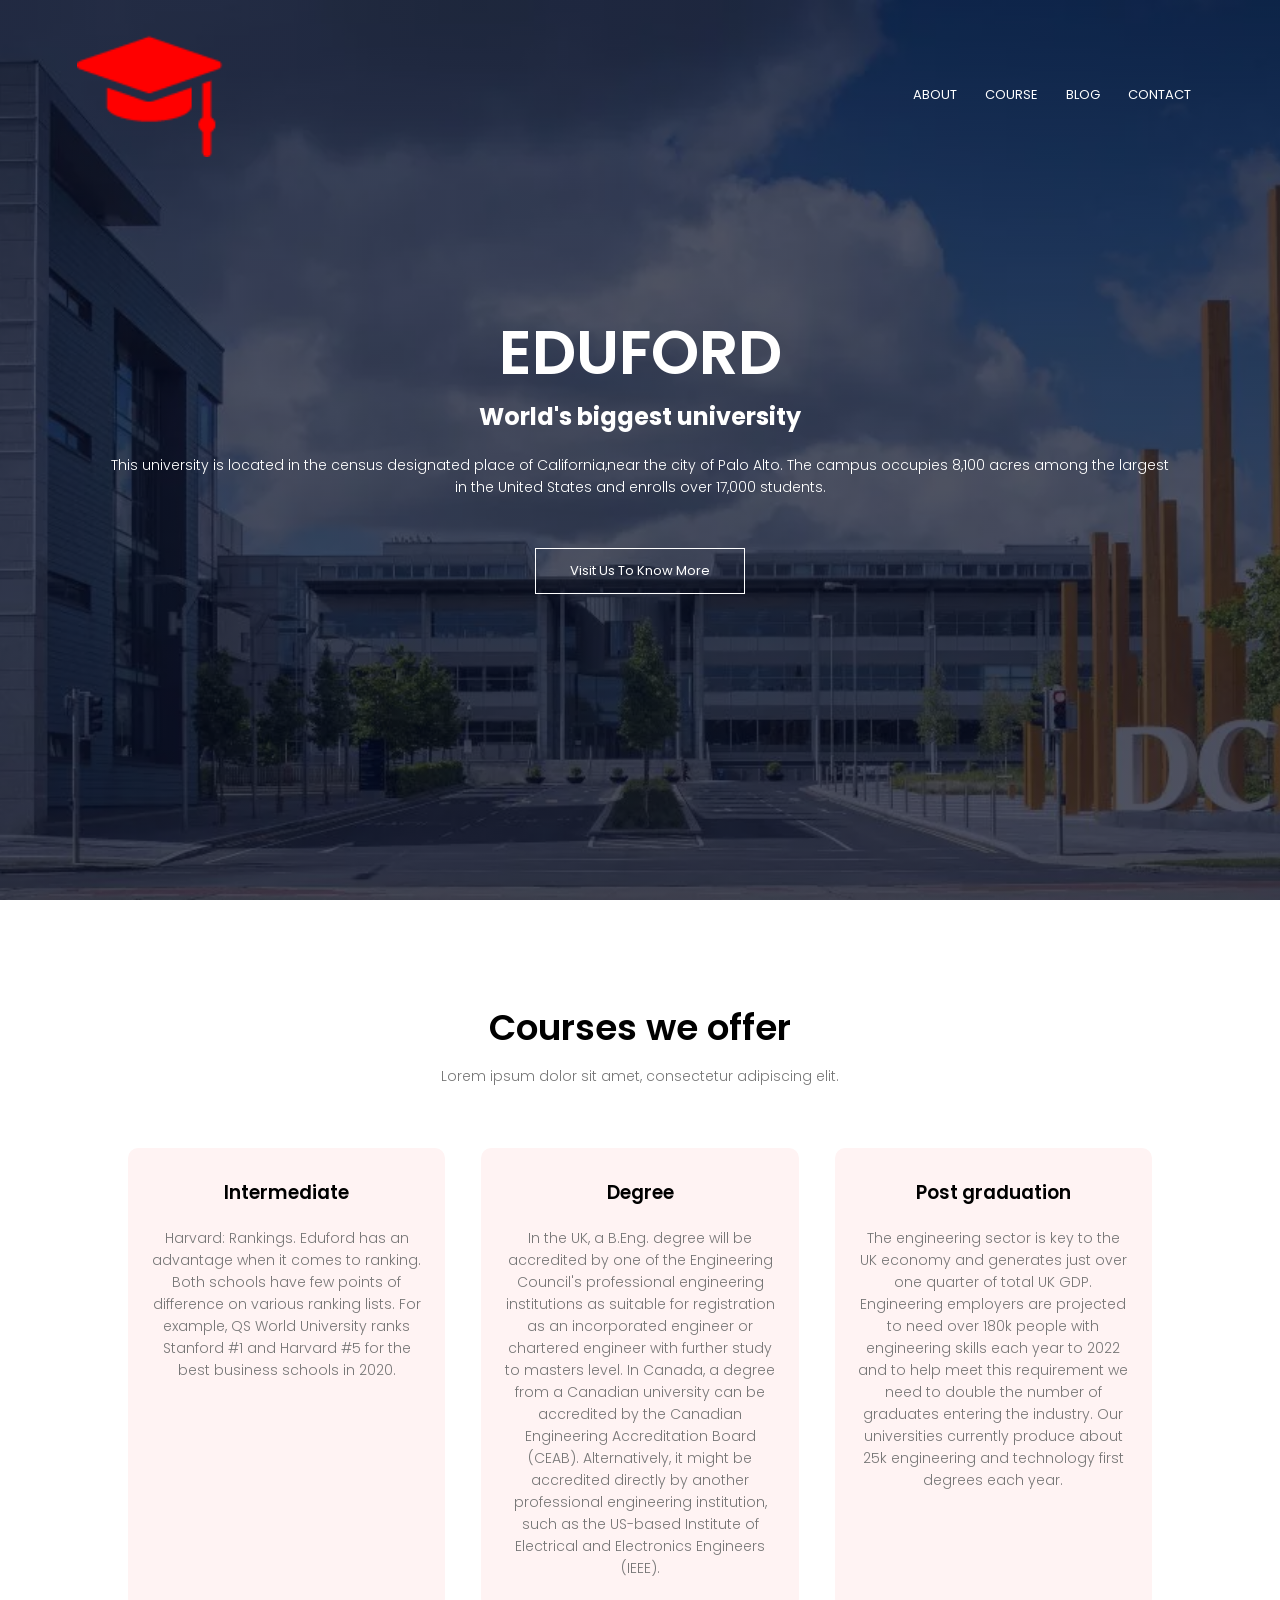
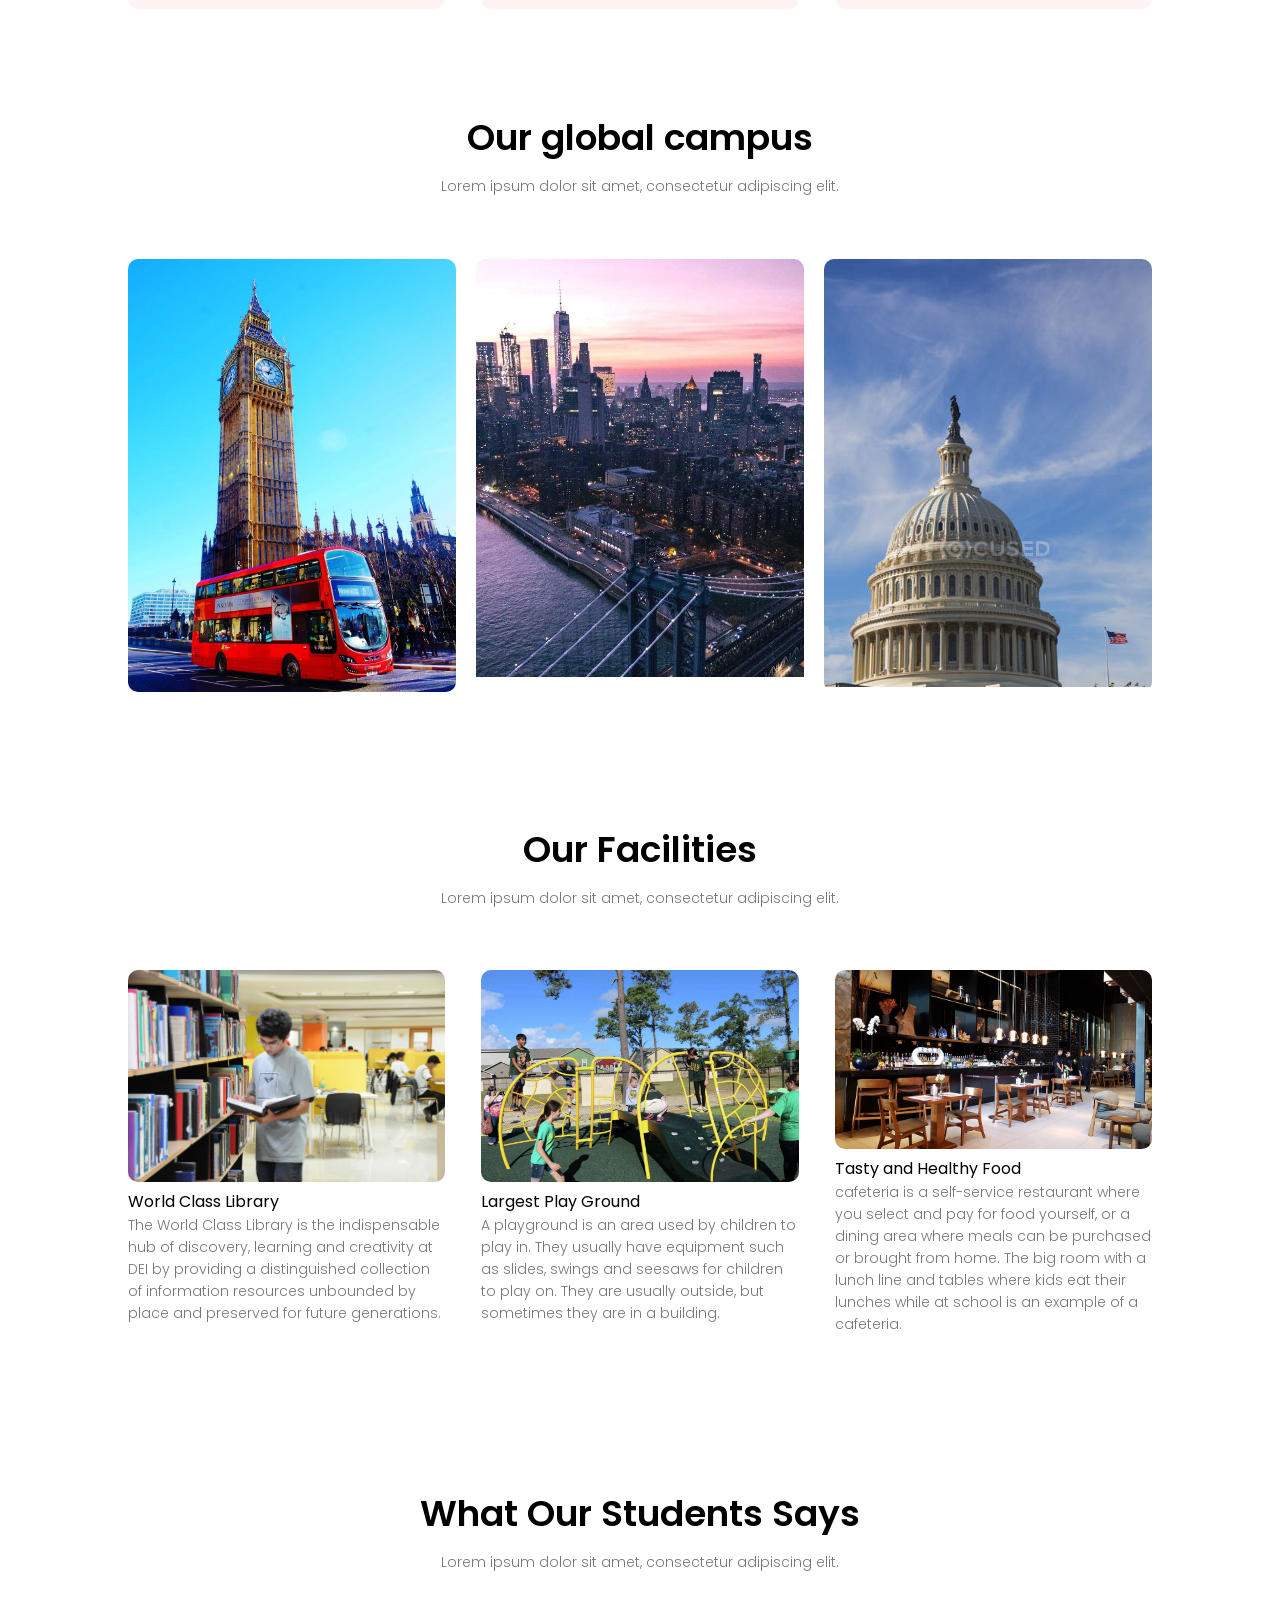
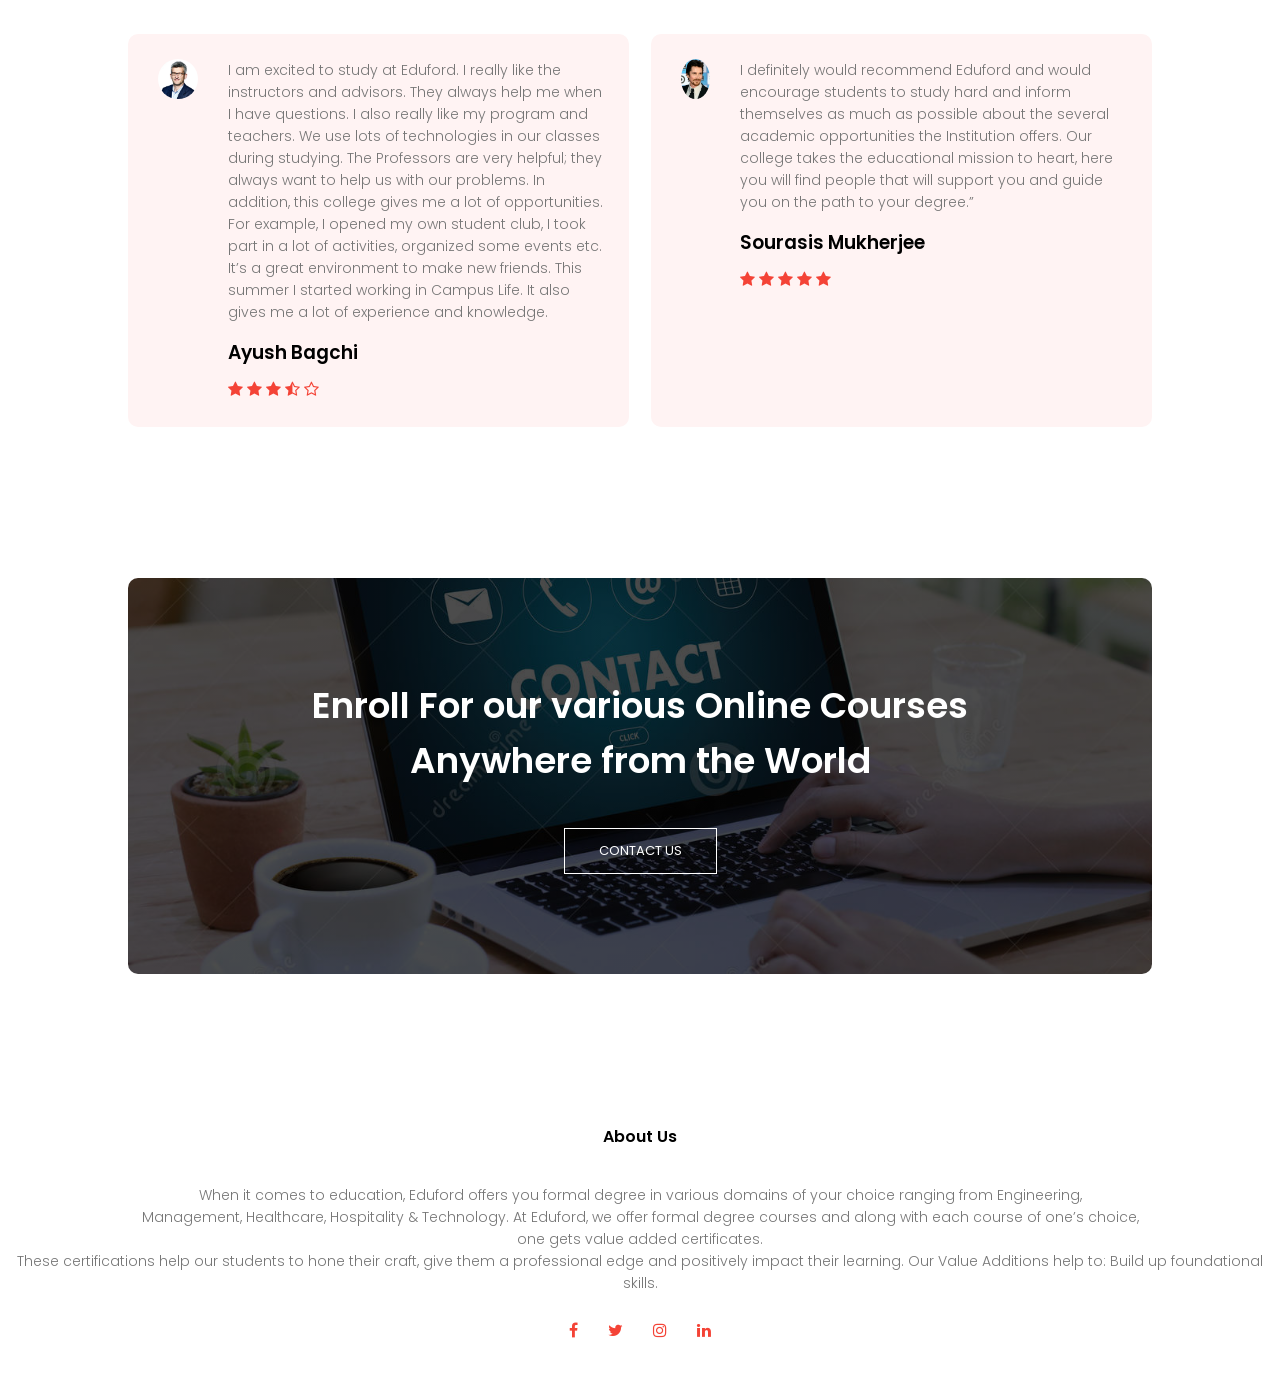
<file: index.html>
<!DOCTYPE html>
<html>
<head>
    <meta name="viewport" content="with=device-width, initial-scale=1.0">
    <title>Eduford</title>
    <link rel="stylesheet" href="style.css">
    <link rel="preconnect" href="https://fonts.googleapis.com">
<link rel="preconnect" href="https://fonts.gstatic.com" crossorigin>
<link href="https://fonts.googleapis.com/css2?family=Josefin+Sans:ital,wght@0,400;0,500;1,500&family=Poppins:wght@200;300;400;600;700&display=swap" rel="stylesheet">
<link rel="stylesheet" href="https://cdnjs.cloudflare.com/ajax/libs/font-awesome/4.7.0/css/font-awesome.min.css">

</head>
<body>
  <section class="header">
   <nav>
       <a href="index.html"><img src="logo.png"></a>
       <div class="nav-links" id="navLinks">
        <i class="fa fa-times" onclick="hideMenu()"></i>
         <ul>
          
          <li><a href="about.html">ABOUT</a></li>
          <li><a href="course.html">COURSE</a></li>
          <li><a href="blog.html">BLOG</a></li>
          <li><a href="contact.html">CONTACT</a></li>
         </ul>
       </div>
       <i class="fa fa-bars" onclick="showMenu()"></i>
   </nav>
   <div class="text-box">
     <h1>EDUFORD</h1>
     <h2>World's biggest university</h2>
     <p>This university is located in the census designated place of California,near the city of Palo Alto.
       The campus occupies 8,100 acres among the largest <br>in the United States and enrolls over 17,000 students.</p>
       <a href="" class="hero-btn">Visit Us To Know More</a>
   </div>
  </section>
  <section class="course">
    <h1>Courses we offer</h1>
    <p>Lorem ipsum dolor sit amet, consectetur adipiscing elit.</p>
    <div class="row">
      <div class="course-col">
        <h3>Intermediate</h3>
        <p>Harvard: Rankings. Eduford has an advantage when it comes to ranking. Both schools have few points of difference on various ranking lists. For example, QS World University ranks Stanford #1 and Harvard #5 for the best business schools in 2020.
        </p>
      </div>
      <div class="course-col">
        <h3>Degree</h3>
        <p>In the UK, a B.Eng. degree will be accredited by one of the Engineering Council's professional engineering institutions as suitable for registration as an incorporated engineer or chartered engineer with further study to masters level. In Canada, a degree from a Canadian university can be accredited by the Canadian Engineering Accreditation Board (CEAB). Alternatively, it might be accredited directly by another professional engineering institution, such as the US-based Institute of Electrical and Electronics Engineers (IEEE). 
        </p>
    </div>
    <div class="course-col">
      <h3>Post graduation</h3>
      <p>The engineering sector is key to the UK economy and generates just over one quarter of total UK GDP. Engineering employers are projected to need over 180k people with engineering skills each year to 2022 and to help meet this requirement we need to double the number of graduates entering the industry. Our universities currently produce about 25k engineering and technology first degrees each year.
      </p>
  </section>
  <section class="campus">
    <h1>Our global campus</h1>
    <p>Lorem ipsum dolor sit amet, consectetur adipiscing elit.</p>
    <div class="row">
      <div class="campus-col">
        <img src="london.png">
        <div class="layer">
          <h3>LONDON</h3>
        </div>
      </div>
      <div class="campus-col">
        <img src="new york.png">
        <div class="layer">
          <h3>NEW YORK</h3>
        </div>
      </div>
      <div class="campus-col">
        <img src="washington.png">
        <div class="layer">
          <h3>WASHINGTON</h3>
        </div>
      </div>
    </div>
  </section>
  <section class="facilities">
    <h1>Our Facilities</h1>
    <p>Lorem ipsum dolor sit amet, consectetur adipiscing elit.</p>
    <div class="row">
      <div class="facilities-col">
        <img src="library.png"
        <h3>World Class Library</h3>
        <p>The World Class Library is the indispensable hub of discovery, learning and creativity at DEI by providing a
          distinguished collection of information resources unbounded by place and preserved for future generations.</p>
    </div>
    <div class="facilities-col">
      <img src="play ground.png"
      <h3>Largest Play Ground</h3>
      <p>A playground is an area used by children to play in. They usually have equipment such as slides, swings and seesaws for children to play on. They are usually outside, but sometimes they are in a building.</p>
  </div>
  <div class="facilities-col">
    <img src="cafeteria.png"
    <h3>Tasty and Healthy Food</h3>
    <p>cafeteria is a self-service restaurant where you select and pay for food yourself, or a dining area where meals can be purchased or brought from home. The big room with a lunch line and tables where kids eat their lunches while at school is an example of a cafeteria.</p>
</div>
    </div>
  </section>
  <section class="testimonials">
    <h1>What Our Students Says</h1>
    <p>Lorem ipsum dolor sit amet, consectetur adipiscing elit.</p>
    <div class="row">
      <div class="testimonials-col">
        <img src="user1.png">
        <div>
          <p>I am excited to study at Eduford. I really like the instructors and advisors. They always help me when I have questions. I also really like my program and teachers. We use lots of technologies in our classes during studying. The Professors are very helpful; they always want to help us with our problems. In addition, this college gives me a lot of opportunities. For example, I opened my own student club, I took part in a lot of activities, organized some events etc. It’s a great environment to make new friends. This summer I started working in Campus Life. It also gives me a lot of experience and knowledge.</p>
          <h3>Ayush Bagchi</h3>
          <i class="fa fa-star"></i>
          <i class="fa fa-star"></i>
          <i class="fa fa-star"></i>
          <i class="fa fa-star-half-o"></i>
          <i class="fa fa-star-o"></i>
        </div>
    </div>
    <div class="testimonials-col">
      <img src="user2.png">
      <div>
        <p>I definitely would recommend Eduford and would encourage students to study hard and inform themselves as much as possible about the several academic opportunities the Institution offers. Our college takes the educational mission to heart, here you will find people that will support you and guide you on the path to your degree.”</p>
        <h3>Sourasis Mukherjee</h3>
        <i class="fa fa-star"></i>
        <i class="fa fa-star"></i>
        <i class="fa fa-star"></i>
        <i class="fa fa-star"></i>
        <i class="fa fa-star"></i>
      </div>
  </div>
  </section>
  <section class="cta">
    <h1>Enroll For our various Online Courses <br>Anywhere from the World</h1>
    <a href="" class="hero-btn">CONTACT US</a>
  </section>
  <section class="footer">
    <h4>About Us</h4>
    <p>When it comes to education, Eduford offers you formal degree in various domains of your choice ranging from Engineering, <br>Management, Healthcare, Hospitality & Technology.
      At Eduford, we offer formal degree courses and along with each course of one’s choice, <br>one gets value added certificates. <br>These certifications help our students to hone their craft, give them a professional edge and positively impact their learning. Our Value Additions help to:
      Build up foundational skills.</p>
      <div class="icons">
        <i class="fa fa-facebook"></i>
        <i class="fa fa-twitter"></i>
        <i class="fa fa-instagram"></i>
        <i class="fa fa-linkedin"></i>
      </div>
  </section>
<script>
  var navLinks=document.getElementById("navLinks");
  function showMenu(){
    navLinks.style.right="0";
  }
  function hideMenu(){
    navLinks.style.right="-200px";
  }
</script>
</body>
</html>
</file>
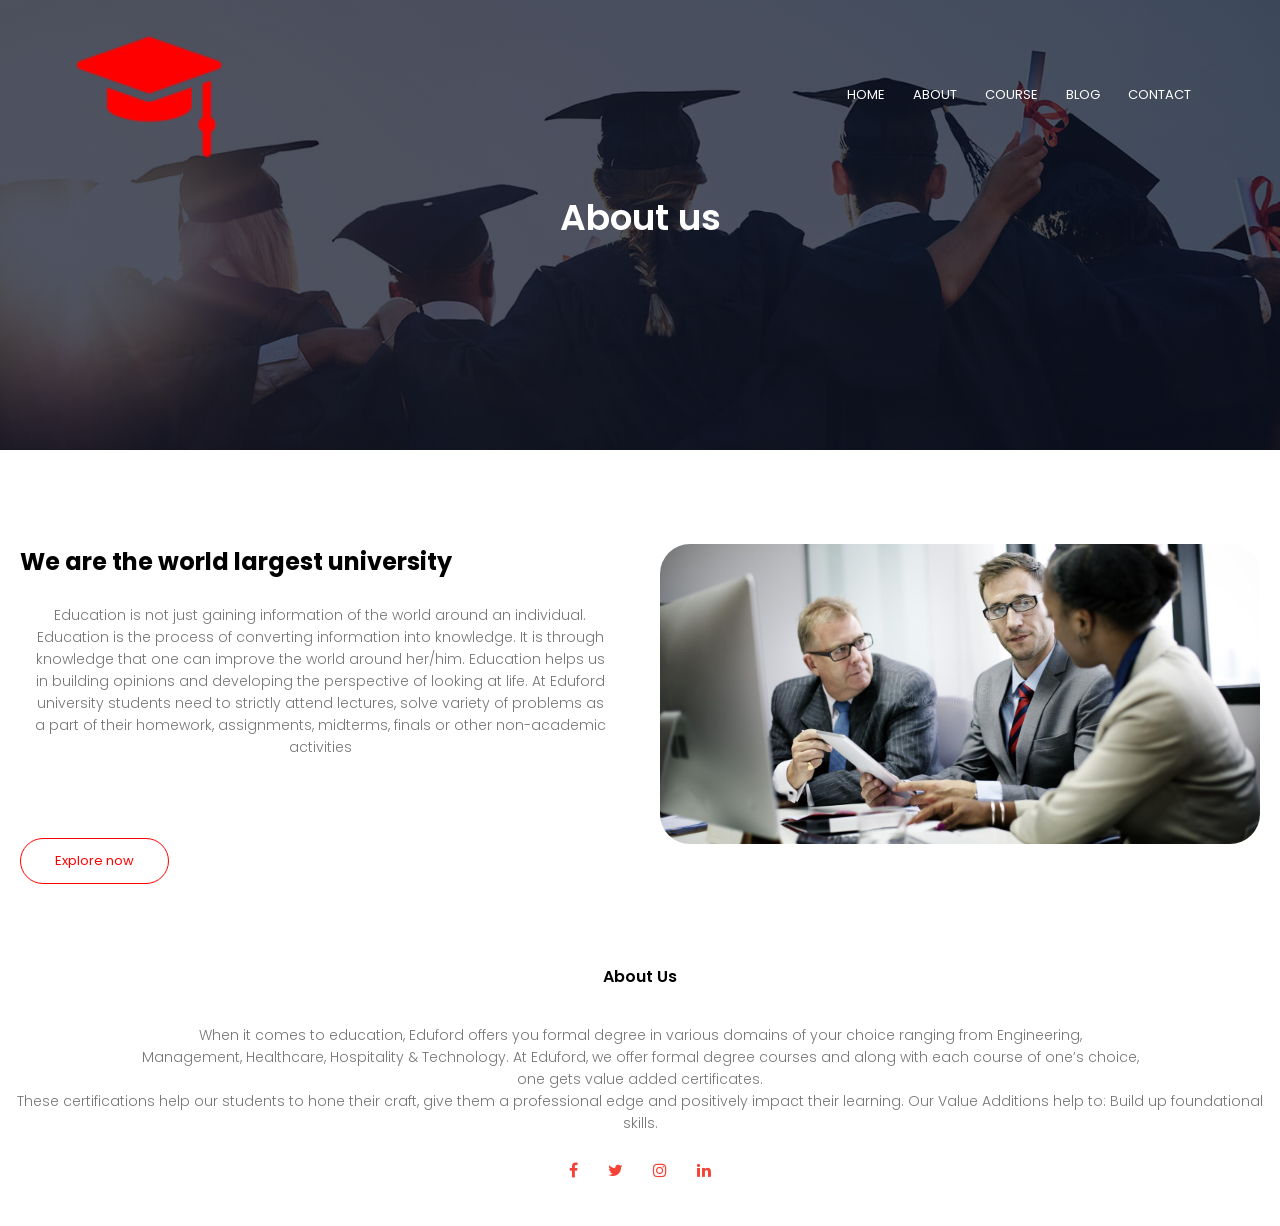
<file: about.html>
<!DOCTYPE html>
<html>
<head>
    <meta name="viewport" content="with=device-width, initial-scale=1.0">
    <title>Eduford</title>
    <link rel="stylesheet" href="style.css">
    <link rel="preconnect" href="https://fonts.googleapis.com">
<link rel="preconnect" href="https://fonts.gstatic.com" crossorigin>
<link href="https://fonts.googleapis.com/css2?family=Josefin+Sans:ital,wght@0,400;0,500;1,500&family=Poppins:wght@200;300;400;600;700&display=swap" rel="stylesheet">
<link rel="stylesheet" href="https://cdnjs.cloudflare.com/ajax/libs/font-awesome/4.7.0/css/font-awesome.min.css">

</head>
<body>
  <section class="sub-header">
   <nav>
       <a href="index.html"><img src="logo.png"></a>
       <div class="nav-links" id="navLinks">
        <i class="fa fa-times" onclick="hideMenu()"></i>
         <ul>
          <li><a href="index.html">HOME</a></li>
          <li><a href="about.html">ABOUT</a></li>
          <li><a href="course.html">COURSE</a></li>
          <li><a href="blog.html">BLOG</a></li>
          <li><a href="contact.html">CONTACT</a></li>
         </ul>
       </div>
       <i class="fa fa-bars" onclick="showMenu()"></i>
   </nav>
<h1> About us</h1>
  </section>
  <section class="About-us">
    <div class="row">
      <div class="about-col">
        <h2>We are the world largest university</h2>

        
        <p>Education is not just gaining information of the world around an individual. Education is the process of converting information into knowledge. It is through knowledge that one can improve the world around her/him. Education helps us in building opinions and developing the perspective of looking at life. At Eduford university students need to strictly attend lectures, solve variety of problems as a part of their homework, assignments, midterms, finals or other non-academic activities</p>
        <a href="" class="hero-btn red-btn">Explore now</a>
      </div>
      <div class="about-col">
        <img src="meting.jpg" alt="">
        
      </div>
    </div>
  </section>

 



  <section class="footer">
    <h4>About Us</h4>
    <p>When it comes to education, Eduford offers you formal degree in various domains of your choice ranging from Engineering, <br>Management, Healthcare, Hospitality & Technology.
      At Eduford, we offer formal degree courses and along with each course of one’s choice, <br>one gets value added certificates. <br>These certifications help our students to hone their craft, give them a professional edge and positively impact their learning. Our Value Additions help to:
      Build up foundational skills.</p>
      <div class="icons">
        <i class="fa fa-facebook"></i>
        <i class="fa fa-twitter"></i>
        <i class="fa fa-instagram"></i>
        <i class="fa fa-linkedin"></i>
      </div>
  </section>
<script>
  var navLinks=document.getElementById("navLinks");
  function showMenu(){
    navLinks.style.right="0";
  }
  function hideMenu(){
    navLinks.style.right="-200px";
  }
</script>
</body>
</html>
</file>
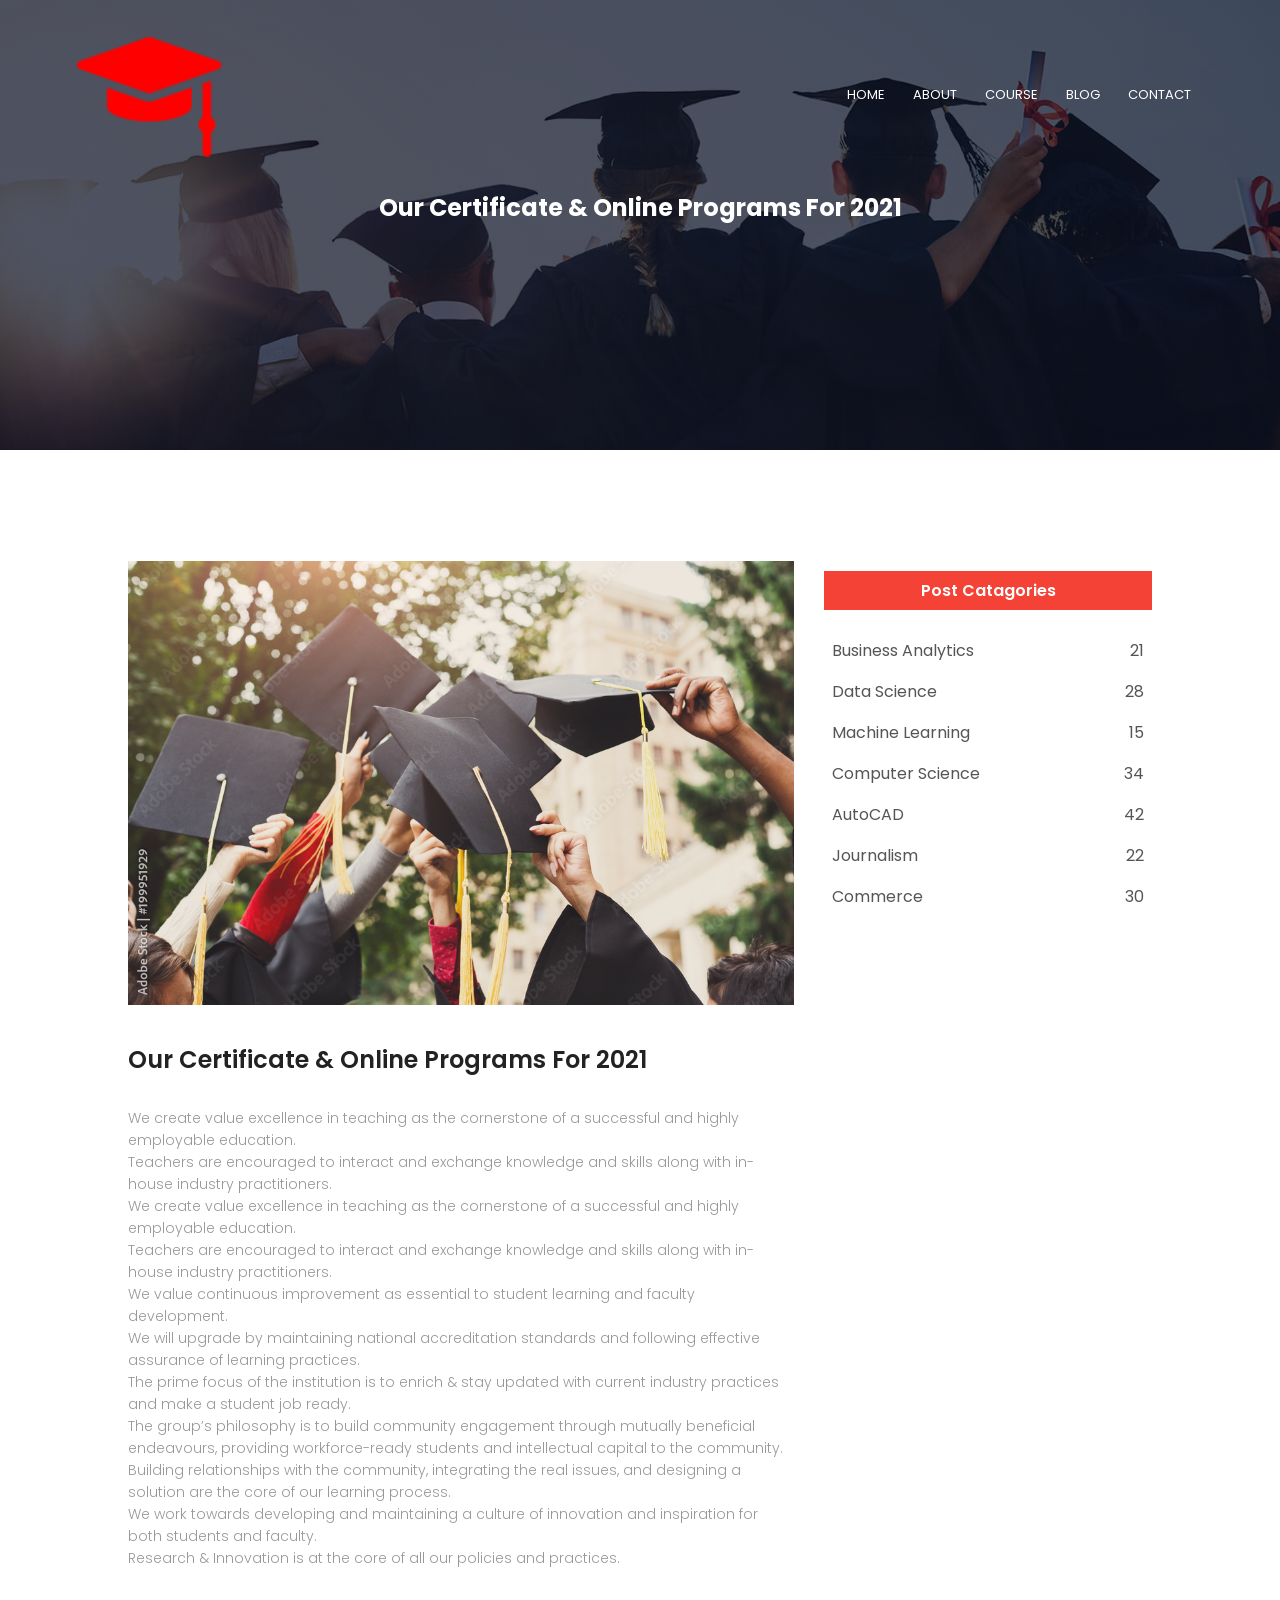
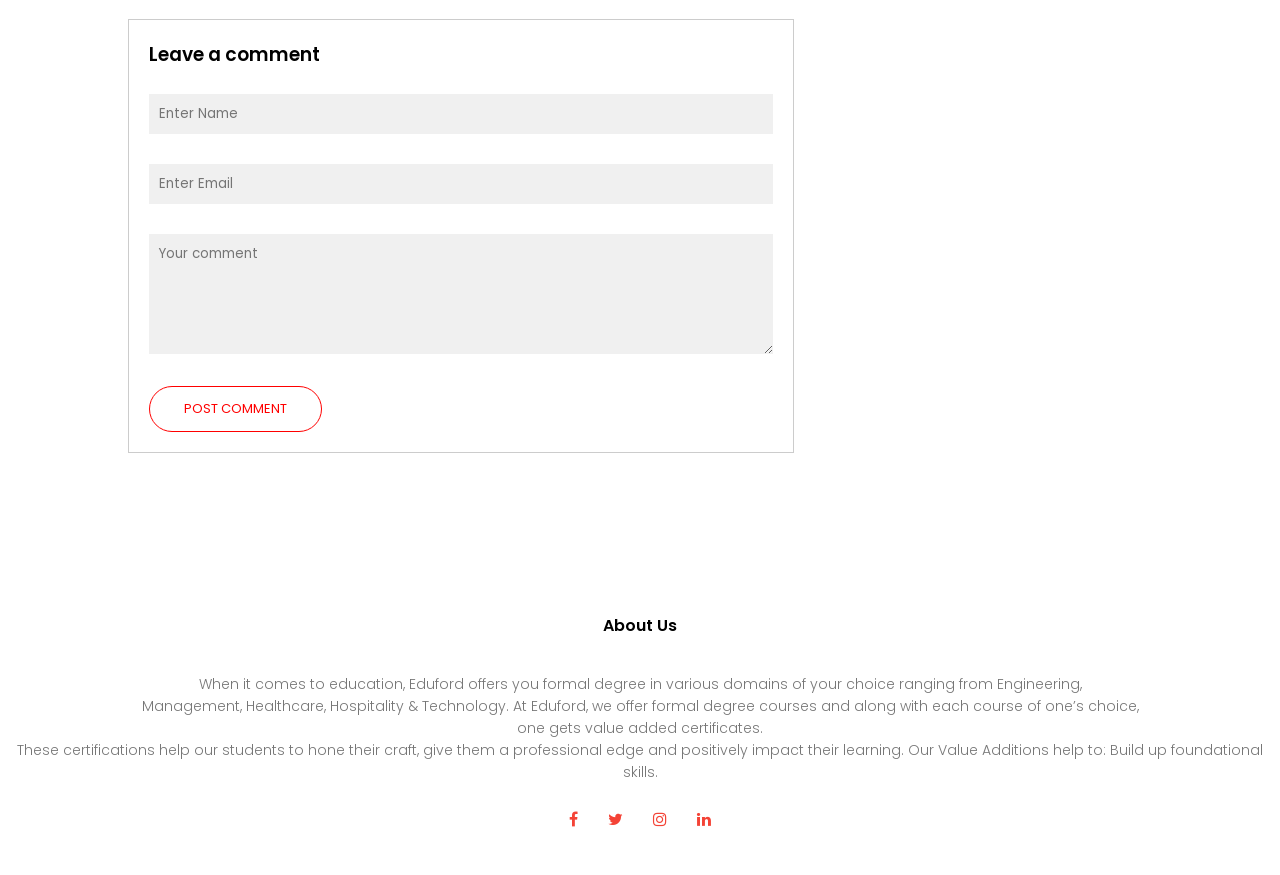
<file: blog.html>
<!DOCTYPE html>
<html>
<head>
    <meta name="viewport" content="with=device-width, initial-scale=1.0">
    <title>Eduford</title>
    <link rel="stylesheet" href="style.css">
    <link rel="preconnect" href="https://fonts.googleapis.com">
<link rel="preconnect" href="https://fonts.gstatic.com" crossorigin>
<link href="https://fonts.googleapis.com/css2?family=Josefin+Sans:ital,wght@0,400;0,500;1,500&family=Poppins:wght@200;300;400;600;700&display=swap" rel="stylesheet">
<link rel="stylesheet" href="https://cdnjs.cloudflare.com/ajax/libs/font-awesome/4.7.0/css/font-awesome.min.css">

</head>
<body>
  <section class="sub-header">
   <nav>
       <a href="index.html"><img src="logo.png"></a>
       <div class="nav-links" id="navLinks">
        <i class="fa fa-times" onclick="hideMenu()"></i>
         <ul>
          <li><a href="index.html">HOME</a></li>
          <li><a href="about.html">ABOUT</a></li>
          <li><a href="course.html">COURSE</a></li>
          <li><a href="blog.html">BLOG</a></li>
          <li><a href="contact.html">CONTACT</a></li>
         </ul>
       </div>
       <i class="fa fa-bars" onclick="showMenu()"></i>
   </nav>
   <h2><b>Our Certificate & Online Programs For 2021</b></h2>
  </section>

  <section class="blog-content">
    <div class="row">
      <div class="blog-left">
        <img src="certificate.png">
        <h2>Our Certificate & Online Programs For 2021</h2>
<p>We create value excellence in teaching as the cornerstone of a successful and highly employable education. <br>Teachers are encouraged to interact and exchange knowledge and skills along with in-house industry practitioners.</p>
<p>We create value excellence in teaching as the cornerstone of a successful and highly employable education. <br>Teachers are encouraged to interact and exchange knowledge and skills along with in-house industry practitioners.</p>
<p>We value continuous improvement as essential to student learning and faculty development. <br>We will upgrade by maintaining national accreditation standards and following effective assurance of learning practices.</p>
<p>The prime focus of the institution is to enrich & stay updated with current industry practices and make a student job ready.</p>
<p>The group’s philosophy is to build community engagement through mutually beneficial endeavours, providing workforce-ready students and intellectual capital to the community. <br>Building relationships with the community, integrating the real issues, and designing a solution are the core of our learning process.</p>
<p>We work towards developing and maintaining a culture of innovation and inspiration for both students and faculty. <br>Research & Innovation is at the core of all our policies and practices.</p>

<div class="comment-box">
  <h3>Leave a comment</h3>
  <form class="comment-form">
    <input type="text" placeholder="Enter Name">
    <input type="email" placeholder="Enter Email">
    <textarea rows="5" placeholder="Your comment"></textarea>
    <button type="submit" class="hero-btn red-btn">POST COMMENT</button>
  </form>

</div>






</div>
<div class="blog-right">
<h3>Post Catagories</h3>
<div>
<span>Business Analytics</span>
<span>21</span>
</div>
<div>
  <span>Data Science</span>
  <span>28</span>
  </div>
  <div>
    <span>Machine Learning</span>
    <span>15</span>
    </div>
    <div>
      <span>Computer Science</span>
      <span>34</span>
      </div>
      <div>
        <span>AutoCAD</span>
        <span>42</span>
        </div>
        <div>
          <span>Journalism</span>
          <span>22</span>
          </div>
          <div>
            <span>Commerce</span>
            <span>30</span>
            </div>
</div>
</div>
</section>
<section class="footer">
    <h4>About Us</h4>
    <p>When it comes to education, Eduford offers you formal degree in various domains of your choice ranging from Engineering, <br>Management, Healthcare, Hospitality & Technology.
      At Eduford, we offer formal degree courses and along with each course of one’s choice, <br>one gets value added certificates. <br>These certifications help our students to hone their craft, give them a professional edge and positively impact their learning. Our Value Additions help to:
      Build up foundational skills.</p>
      <div class="icons">
        <i class="fa fa-facebook"></i>
        <i class="fa fa-twitter"></i>
        <i class="fa fa-instagram"></i>
        <i class="fa fa-linkedin"></i>
      </div>
  </section>
<script>
  var navLinks=document.getElementById("navLinks");
  function showMenu(){
    navLinks.style.right="0";
  }
  function hideMenu(){
    navLinks.style.right="-200px";
  }
</script>
</body>
</html>
</file>
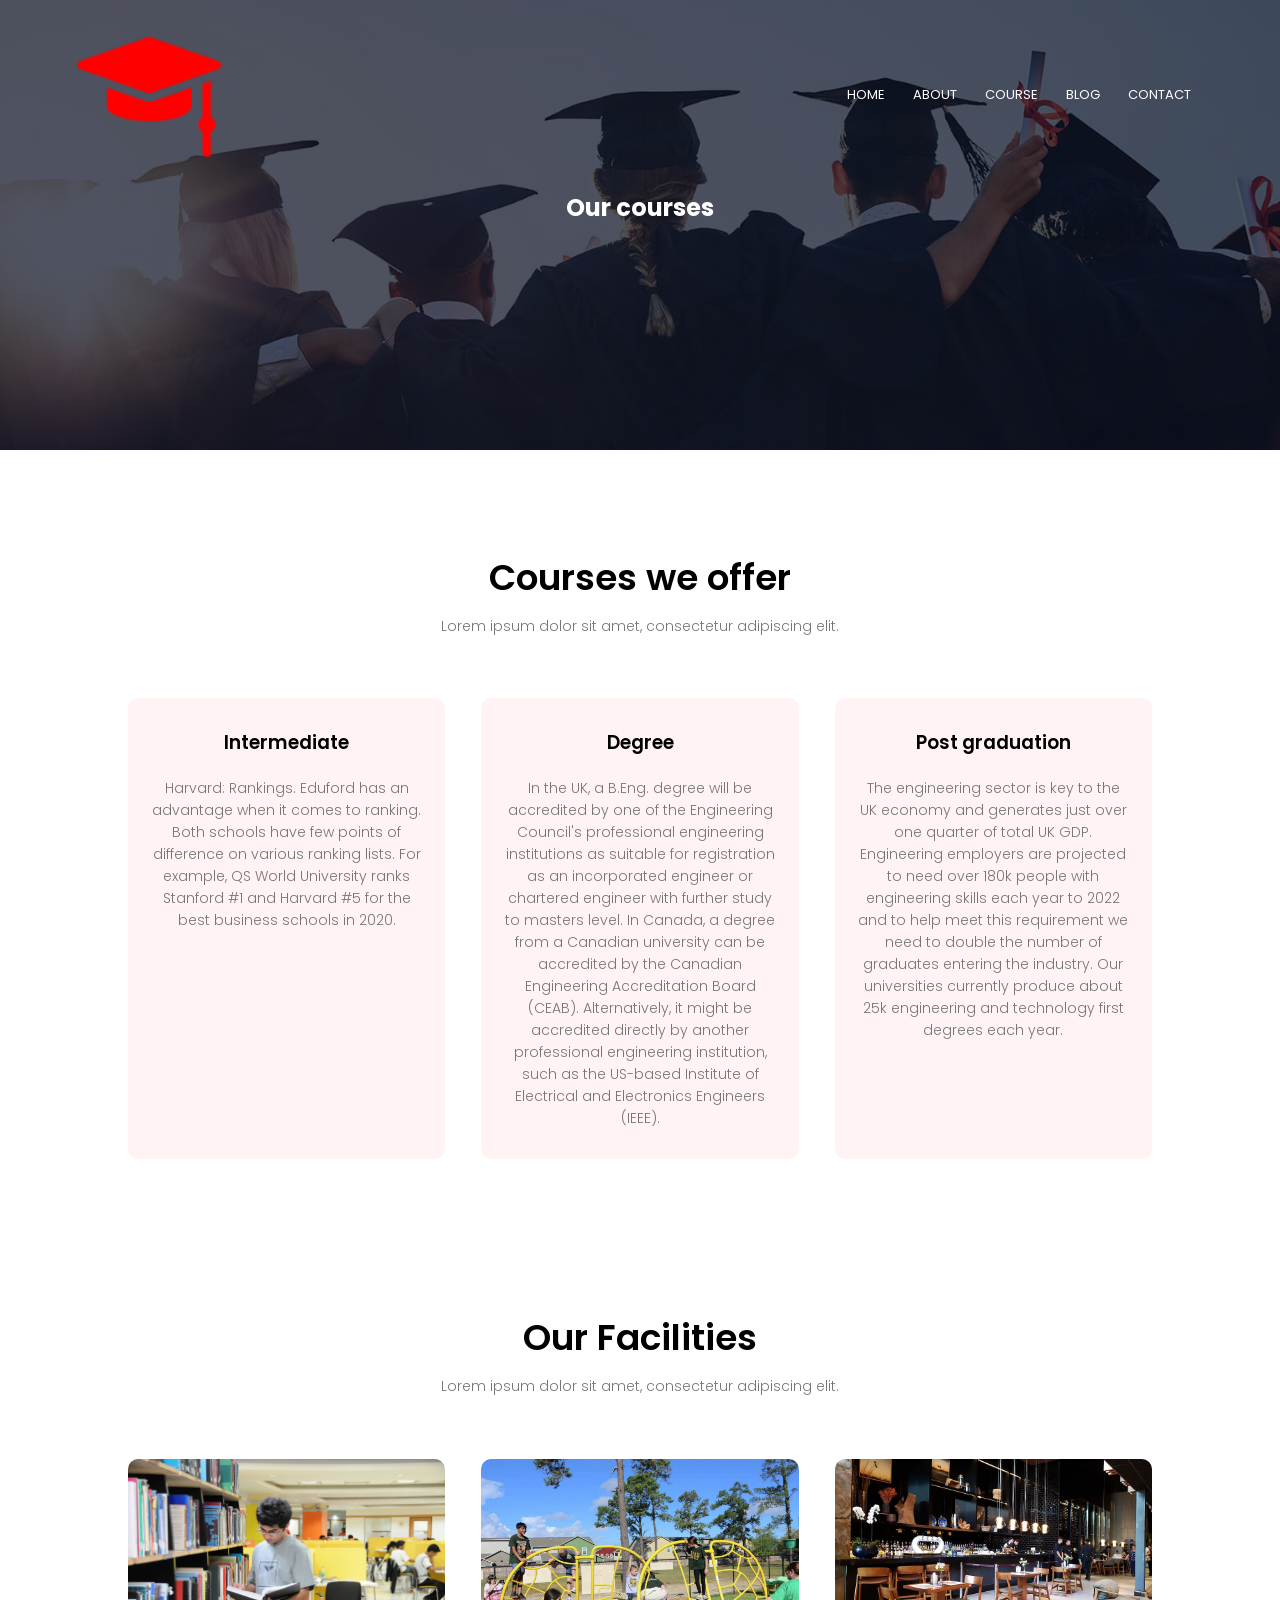
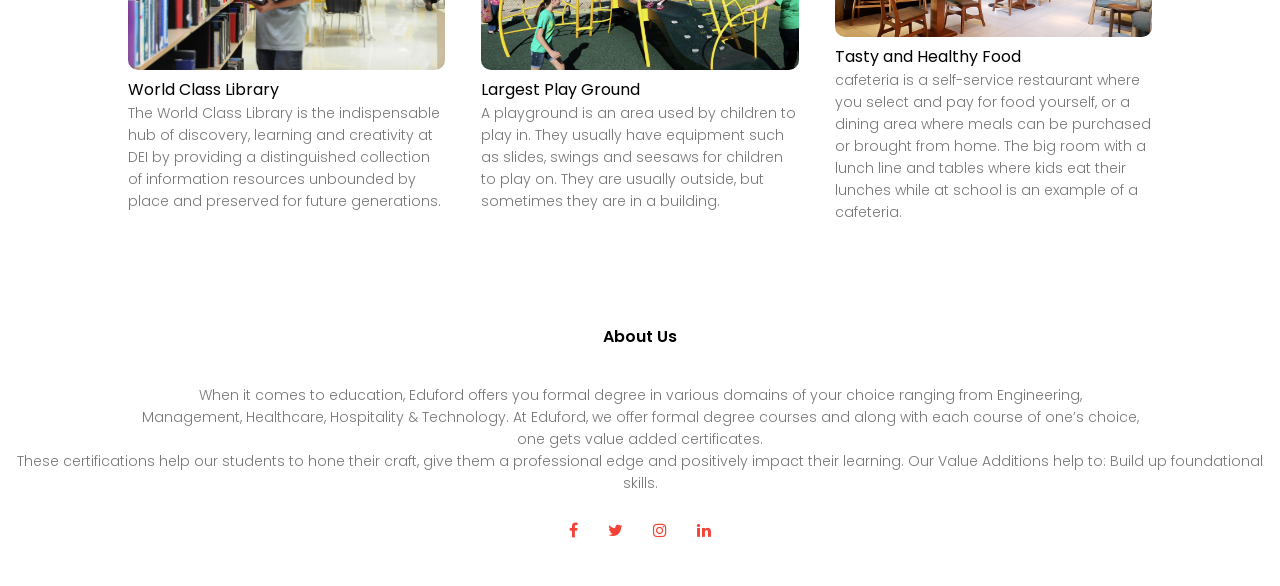
<file: course.html>
<!DOCTYPE html>
<html>
<head>
    <meta name="viewport" content="with=device-width, initial-scale=1.0">
    <title>Eduford</title>
    <link rel="stylesheet" href="style.css">
    <link rel="preconnect" href="https://fonts.googleapis.com">
<link rel="preconnect" href="https://fonts.gstatic.com" crossorigin>
<link href="https://fonts.googleapis.com/css2?family=Josefin+Sans:ital,wght@0,400;0,500;1,500&family=Poppins:wght@200;300;400;600;700&display=swap" rel="stylesheet">
<link rel="stylesheet" href="https://cdnjs.cloudflare.com/ajax/libs/font-awesome/4.7.0/css/font-awesome.min.css">

</head>
<body>
  <section class="sub-header">
   <nav>
       <a href="index.html"><img src="logo.png"></a>
       <div class="nav-links" id="navLinks">
        <i class="fa fa-times" onclick="hideMenu()"></i>
         <ul>
          <li><a href="index.html">HOME</a></li>
          <li><a href="about.html">ABOUT</a></li>
          <li><a href="course.html">COURSE</a></li>
          <li><a href="blog.html">BLOG</a></li>
          <li><a href="contact.html">CONTACT</a></li>
         </ul>
       </div>
       <i class="fa fa-bars" onclick="showMenu()"></i>
   </nav>
<h2>Our courses</h2>
  </section>
  <section class="course">
    <h1>Courses we offer</h1>
    <p>Lorem ipsum dolor sit amet, consectetur adipiscing elit.</p>
    <div class="row">
      <div class="course-col">
        <h3>Intermediate</h3>
        <p>Harvard: Rankings. Eduford has an advantage when it comes to ranking. Both schools have few points of difference on various ranking lists. For example, QS World University ranks Stanford #1 and Harvard #5 for the best business schools in 2020.
        </p>
      </div>
      <div class="course-col">
        <h3>Degree</h3>
        <p>In the UK, a B.Eng. degree will be accredited by one of the Engineering Council's professional engineering institutions as suitable for registration as an incorporated engineer or chartered engineer with further study to masters level. In Canada, a degree from a Canadian university can be accredited by the Canadian Engineering Accreditation Board (CEAB). Alternatively, it might be accredited directly by another professional engineering institution, such as the US-based Institute of Electrical and Electronics Engineers (IEEE). 
        </p>
    </div>
    <div class="course-col">
      <h3>Post graduation</h3>
      <p>The engineering sector is key to the UK economy and generates just over one quarter of total UK GDP. Engineering employers are projected to need over 180k people with engineering skills each year to 2022 and to help meet this requirement we need to double the number of graduates entering the industry. Our universities currently produce about 25k engineering and technology first degrees each year.
      </p>
  </section>
  <section class="facilities">
    <h1>Our Facilities</h1>
    <p>Lorem ipsum dolor sit amet, consectetur adipiscing elit.</p>
    <div class="row">
      <div class="facilities-col">
        <img src="library.png"
        <h3>World Class Library</h3>
        <p>The World Class Library is the indispensable hub of discovery, learning and creativity at DEI by providing a
          distinguished collection of information resources unbounded by place and preserved for future generations.</p>
    </div>
    <div class="facilities-col">
      <img src="play ground.png"
      <h3>Largest Play Ground</h3>
      <p>A playground is an area used by children to play in. They usually have equipment such as slides, swings and seesaws for children to play on. They are usually outside, but sometimes they are in a building.</p>
  </div>
  <div class="facilities-col">
    <img src="cafeteria.png"
    <h3>Tasty and Healthy Food</h3>
    <p>cafeteria is a self-service restaurant where you select and pay for food yourself, or a dining area where meals can be purchased or brought from home. The big room with a lunch line and tables where kids eat their lunches while at school is an example of a cafeteria.</p>
</div>
    </div>
  </section>


  <section class="footer">
    <h4>About Us</h4>
    <p>When it comes to education, Eduford offers you formal degree in various domains of your choice ranging from Engineering, <br>Management, Healthcare, Hospitality & Technology.
      At Eduford, we offer formal degree courses and along with each course of one’s choice, <br>one gets value added certificates. <br>These certifications help our students to hone their craft, give them a professional edge and positively impact their learning. Our Value Additions help to:
      Build up foundational skills.</p>
      <div class="icons">
        <i class="fa fa-facebook"></i>
        <i class="fa fa-twitter"></i>
        <i class="fa fa-instagram"></i>
        <i class="fa fa-linkedin"></i>
      </div>
  </section>
<script>
  var navLinks=document.getElementById("navLinks");
  function showMenu(){
    navLinks.style.right="0";
  }
  function hideMenu(){
    navLinks.style.right="-200px";
  }
</script>
</body>
</html>
</file>
<file: style.css>
*{
    margin: 0;
    padding: 0;
    font-family: 'Poppins', sans-serif;
}
.header{
    min-height: 100vh;
    width: 100%;
    background-image: linear-gradient(rgba(4,9,30,0.7),rgba(4,9,30,0.7)),url(banner.png);
    background-position: center;
    background-size: cover;
    position: relative;
}
nav{
    display: flex;
    padding:2% 6%;
    justify-content: space-between;
    align-items: center;
}
nav img{
    width: 150px;
}
.nav-links{
    flex: 1;
    text-align: right;
}
.nav-links ul li{
    list-style: none;
    display: inline-block;
    padding: 8px 12px;
    position: relative;
}
.nav-links ul li a{
    color: #fff;
    text-decoration: none;
    font-size: 13px;
}
.nav-links ul li::after{
    content: '';
    width: 0%;
    height: 2px;
    background: #f44336;
    display: block;
    margin: auto;
    transition: 0.5s;
}
.nav-links ul li:hover::after{
    width: 100%;
}
.text-box{
    width: 90%;
    color: #fff;
    position: absolute;
    top: 50%;
    left: 50%;
    transform: translate(-50%,-50%);
    text-align: center;
}
.text-box h1{
    font-size: 62px;
}
.text-box p{
    margin: 10px 0 40px;
    font-size: 14px;
    color: #fff;
}
.hero-btn{
    display: inline-block;
    text-decoration: none;
    color: #fff;
    border: 1px solid #fff;
    padding: 12px 34px;
    font-size: 13px;
    background: transparent;
    position: relative;
    cursor: pointer;
}
.hero-btn:hover{
    border: 1px solid #f44336;
    background: #f44336;
    transition: 1s;
}
nav .fa{
    display: none;
}
@media(max-width: 700px){
    .text-box h1{
        font-size: 20px;
    }
    .nav-links ul li{
        display: block;
    }
    .nav-links{
        position: fixed;
        background: #f44336;
        height: 100vh;
        width: 200px;
        top: 0;
        right: -200px;
        text-align: left;
        z-index: 2;  
        transition: 1s;
    }
    nav .fa{
        display: block;
        color: #fff;
        margin: 10px;
        font-size: 22px;
        cursor: pointer;
    }
    .nav-links ul{
        padding: 30px;
    }
}
.course{
    width: 80%;
    margin: auto;
    text-align: center;
    padding-top: 100px;
}
h1{
    font-size: 36px;
    font-weight: 600;
}
p{
    color: #777;
    font-size: 14px;
    font-weight: 300;
    line-height: 22px;
    padding: 10px;
}
.row{
    margin-top: 5%;
    display: flex;
    justify-content: space-between;
}
.course-col{
    flex-basis: 31%;
    background: #fff3f3;
    border-radius: 10px;
    margin-bottom: 5%;
    padding: 20px 12px;
    box-sizing: border-box;
    transition: 0.5s;
}
h3{
    text-align: center;
    font-weight: 600;
    margin:10px 0;
}
.course-col:hover{
      box-shadow: 0 0 20px 0px rgba(0,0,0,0.2);
}
@media(max-width: 700px){
    .row{
        flex-direction: column;
    }
}
.campus{
    width: 80%;
    margin: auto;
    text-align: center;
    padding-top: 50px;
}
.campus-col{
    flex-basis: 32%;
    border-radius: 10px;
    margin-bottom: 30px;
    position: relative;
    overflow: hidden;
}
.campus-col img{
     width: 100%;
     display: block;
}
.layer{
    background: transparent;
    height: 100%;
    width: 100%;
    position: absolute;
    top: 0;
    left: 0;
    transition: 0.5s;
}
.layer:hover{
    background: rgba(226,0,0,0.7);
}
.layer h3{
    width: 100%;
    font-weight: 500;
    color: #fff;
    font-size: 26px;
    bottom: 0;
    left: 50%;
    transform: translateX(-50%);
    position: absolute;
    opacity: 0;
    transition: 0.5s;
}
.layer:hover h3{
    bottom: 49%;
    opacity: 1;
}
.facilities{
    width: 80%;
    margin: auto;
    text-align: center;
    padding-top: 100px;
}
.facilities-col{
    flex-basis: 31%;
    border-radius: 10px;
    margin-bottom: 5%;
    text-align: left;
}
.facilities-col img{
    width: 100%;
    border-radius: 10px;
}
.facilities-col p{
    padding: 0;
}
.facilities-col h3{
    margin-top: 16px;
    margin-bottom: 15px;
    text-align: left;
}
.testimonials{
    width: 80%;
    margin: auto;
    padding-top: 100px;
    text-align: center;
}
.testimonials-col{
    flex-basis: 44%;
    border-radius: 10px;
    margin-bottom: 5%;
    text-align: left;
    background: #fff3f3;
    padding: 25px;
    cursor: pointer;
    display: flex;
}
.testimonials-col img{
    height: 40px;
    margin-left: 5px;
    margin-right: 30px;
    border-radius: 50%;
}
.testimonials-col p{
    padding: 0;
}
.testimonials-col h3{
    margin-top: 15px;
    text-align: left;
}
.testimonials-col .fa{
    color: #f44336;
}
@media(max-width: 700px){
    .testimonials-col img{
        margin-left: 0px;
        margin-right: 15px;
    }
}
/*call to action*/
.cta{
    margin: 100px auto;
    width: 80%;
    background-image: linear-gradient(rgba(0,0,0,0.7),rgba(0,0,0,0.7)),url(banner2.png);
    background-position: center;
    background-size: cover;
    border-radius: 10px;
    text-align: center;
    padding: 100px 0;
}
.cta h1{
    color: #fff;
    margin-bottom: 40px;
    padding: 0;
}
@media(max-width: 700px){
    .cta h1{
        font-size: 24px;
    }
}
.footer{
    width: 100%;
    text-align: center;
    padding:30px 0;
}
.footer h4{
    color: black;
    margin-bottom: 25px;
    margin-top: 20px;
    font-weight: 600;
}
.icons .fa{
    color: #f44336;
    margin: 0 13px;
    cursor: pointer;
    padding: 18px 0;
}

/*-----------about us----------*/

.sub-header{
    height: 50vh;
    width: 100%;
    background-image: linear-gradient(rgba(4,9,30,0.7),rgba(4,9,30,0.7)),url(back.jpg);
    background-position: center;
    background-size: cover;
    text-align: center;
    color: #fff;
}

.sub-header h1{
    margin-bottom: 100px;
}

.about-us{
    width: 100%;
    margin-right: 50px;
    padding-top: 80px;
    padding-bottom: 50px;
}

.about-col{
    width: 100%;
    flex-basis: 50%;
    padding: 30px 20px;
}

.about-col img{
    width: 100%;

    border-radius: 30px;
    

}
.about-col h2{
    padding-top: 0;
}

.about-col p{
    text-align: center;
    padding: 25px 10px 80px;

}

.red-btn{
    border-radius: 90px;
    border: 1px solid red;
    background: transparent;
    color: red;

}

.red-btn:hover{
    color: #fff;
}

.blog-content{
    width: 80%;
    margin: auto;
    padding: 60px 0;
}
.blog-left{
    flex-basis: 65%;
}
.blog-left img{
    width: 100%;
}
.blog-left h2{
    color: #222;
    font-weight: 600;
    margin: 30px 0;
}
.blog-left p{
    color: #999;
    padding: 0;
}
.blog-right{
    flex-basis: 32%;
}
.blog-right h3{
    background: #f44336;
    color: #fff;
    padding: 7px 0;
    font-size: 16px;
    margin-bottom: 20px;
}
.blog-right div{
    display: flex;
    align-items: center;
    justify-content: space-between;
    color: #555;
    padding: 8px;
    box-sizing: border-box;
}
.comment-box{
    border: 1px solid #ccc;
    margin: 50px 0;
    padding: 10px 20px;
}
.comment-box h3{
    text-align: left;
}
.comment-form input, .comment-form textarea{
    width: 100%;
    padding: 10px;
    margin: 15px 0;
    box-sizing: border-box;
    border: none;
    outline: none;
    background: #f0f0f0;
}
.comment-form button{
    margin: 10px 0;
}

@media(max-width:700px){
    .sub-header h1{
        font-size: 24px;
    }
}

/*-------contact us-----*/

.location{
    width: 80%;
    margin: auto;
    padding: 80px 0;
}

.location iframe{
    width: 100%;
}

.contact-us{
    width: 80%;
    margin: auto;
    
}

.contact-col{
    flex-basis: 48%;
    margin-bottom: 30px;
    
    margin-right: 120px;
}

.contact-col div{
    display: flex;
    align-items:center;
    margin-bottom: 40px;

}

.contact-col div .fa{
    font-size: 28px;
    color: #f44336;
    margin: 10px;
    margin-right: 30px;

}

.contact-col div p{
    padding: 0px;
}

.contact-col div h5{
    font-size: 20px;
    margin-bottom: 5px;
    color: #555;
    font-weight: 400;
}

.contact-call input, .contact-call textarea{
    width: 100%;
    padding: 10px;
    margin-bottom: 17px;
    outline: none;
    border: 1px solid #ccc;
    box-sizing: border-box;
}
</file>
